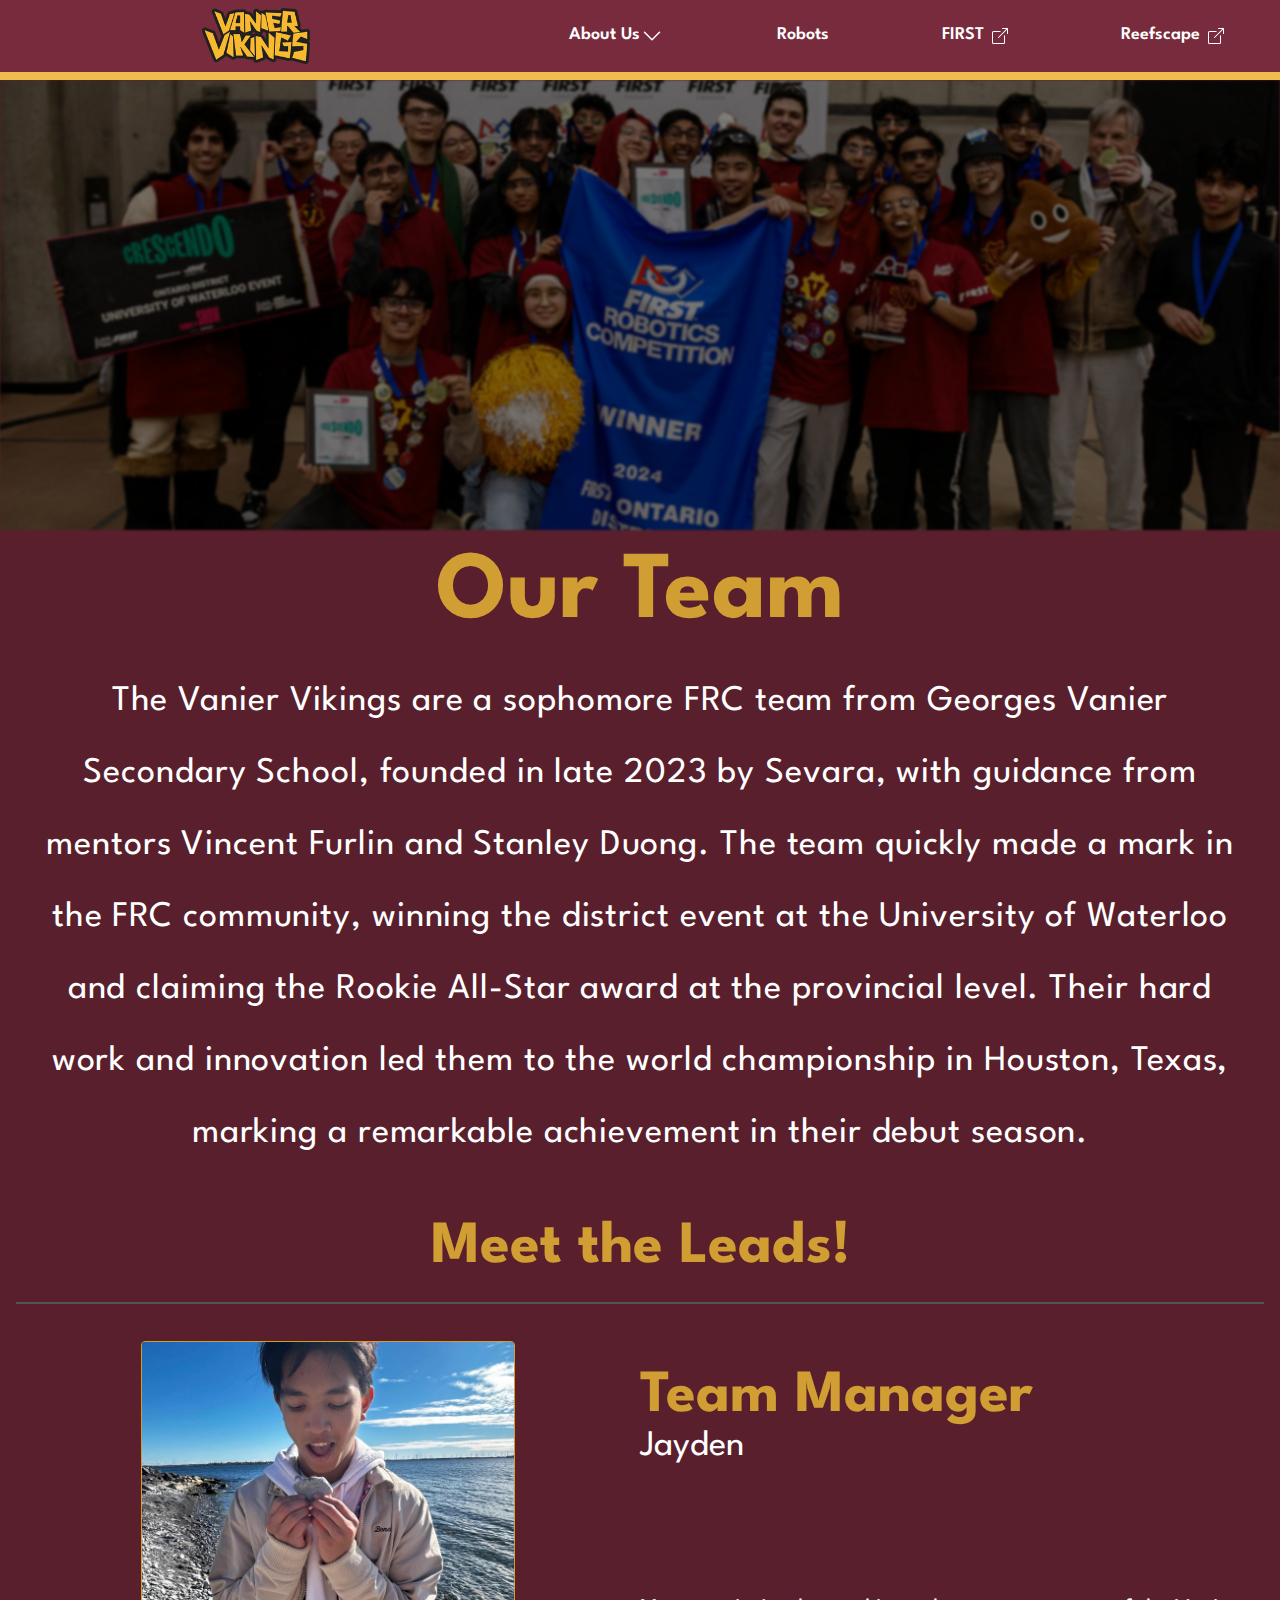
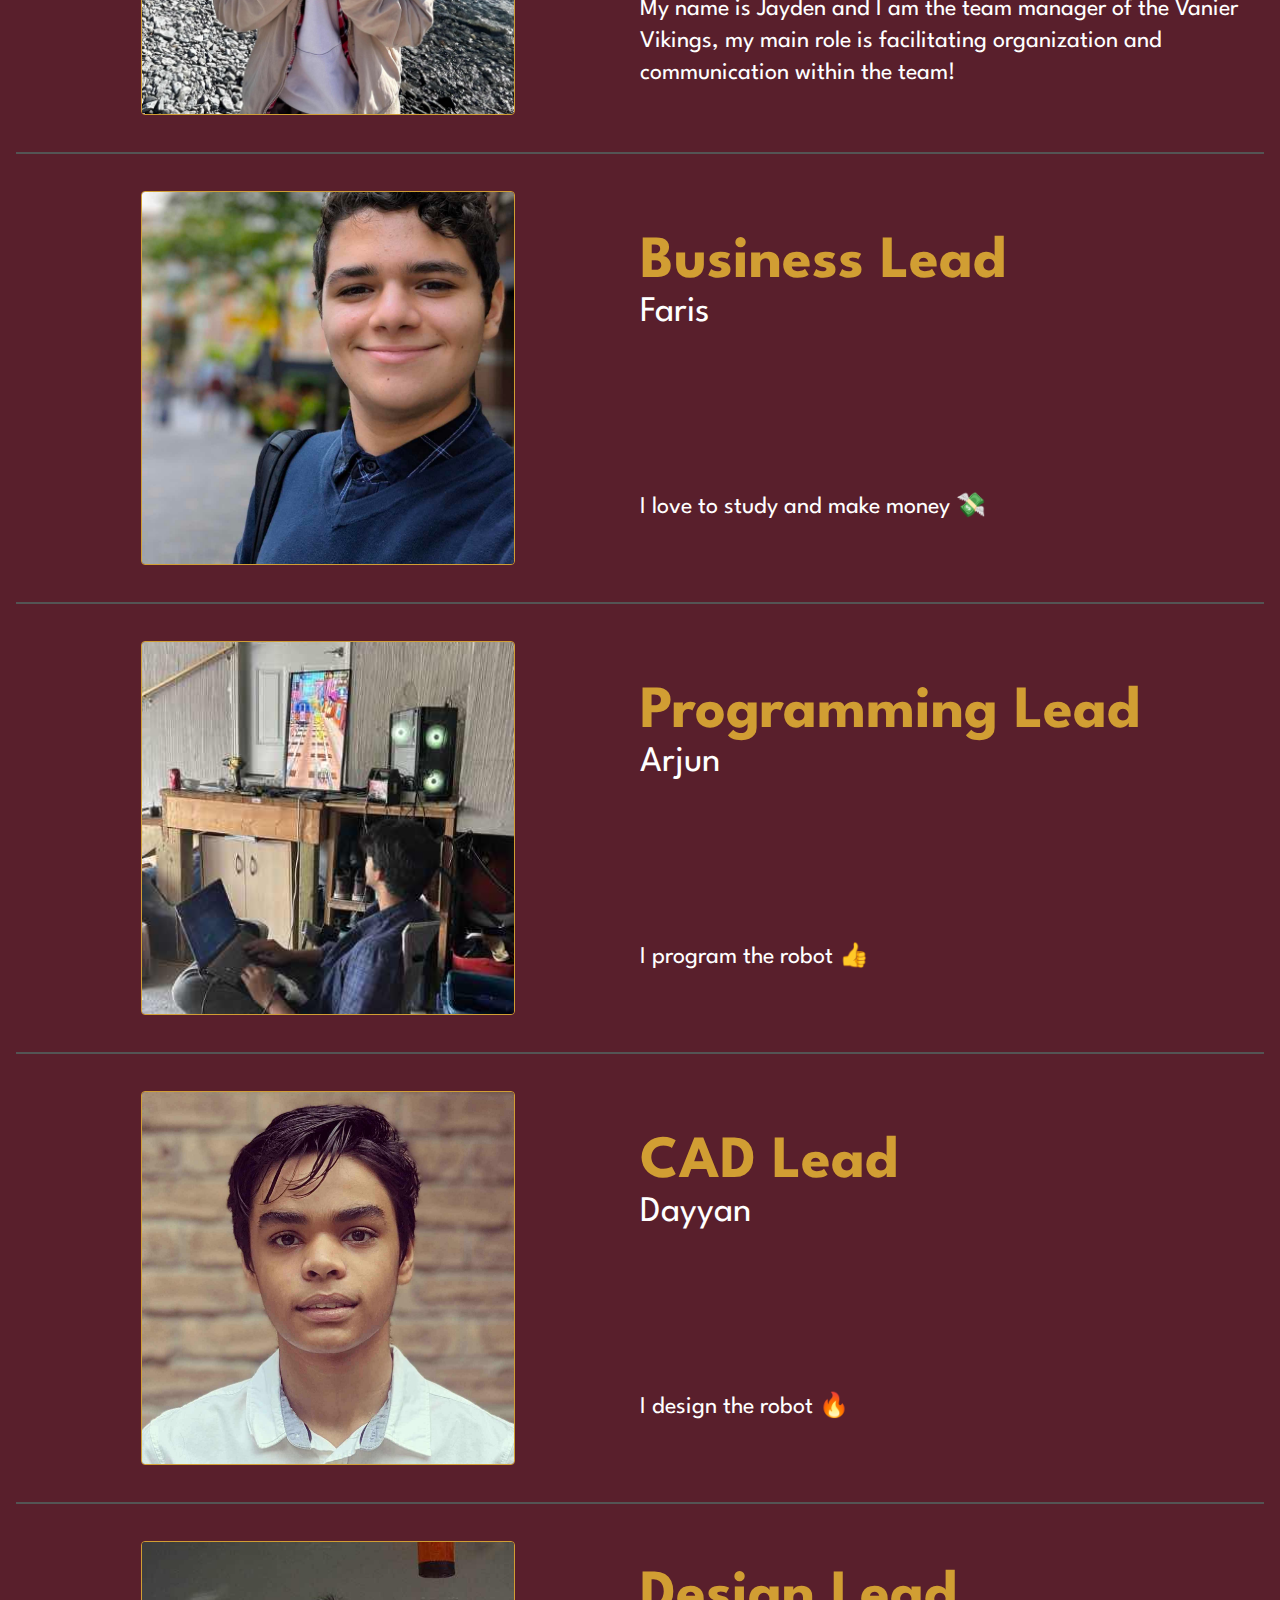
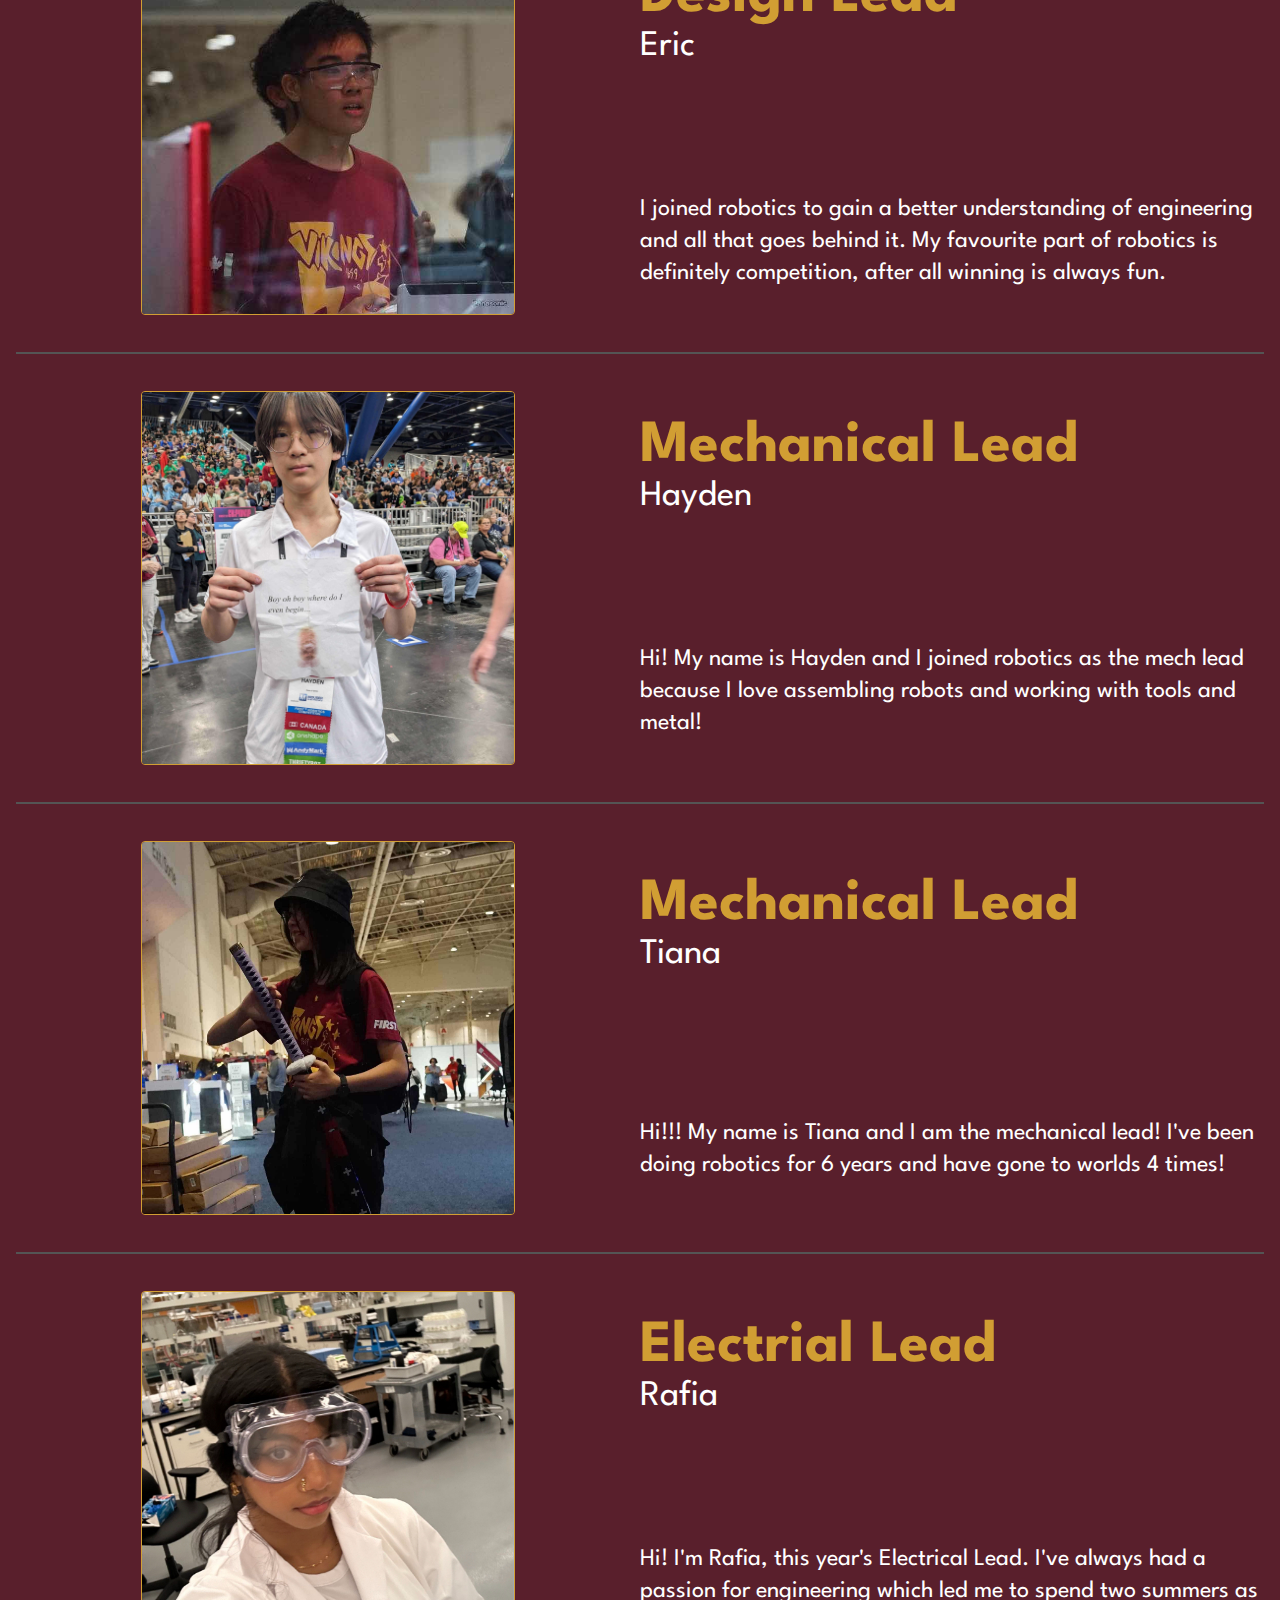
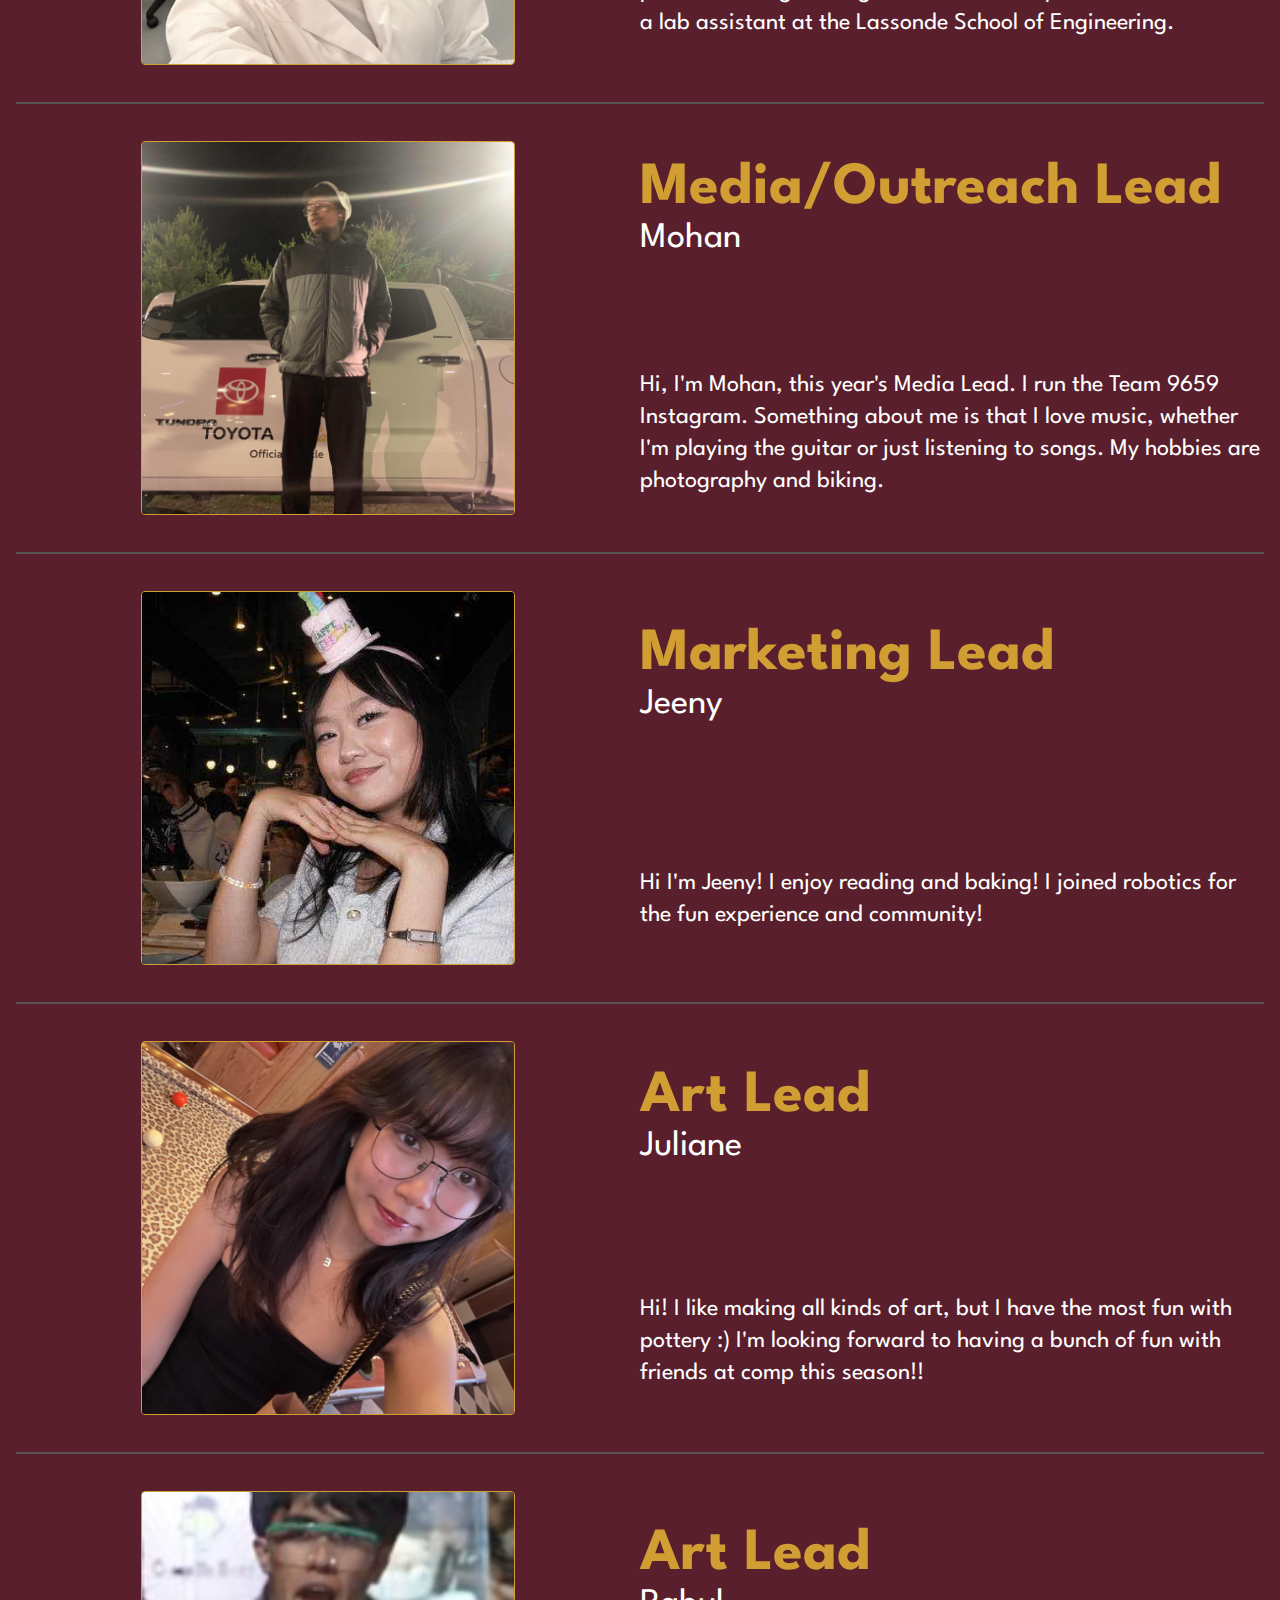
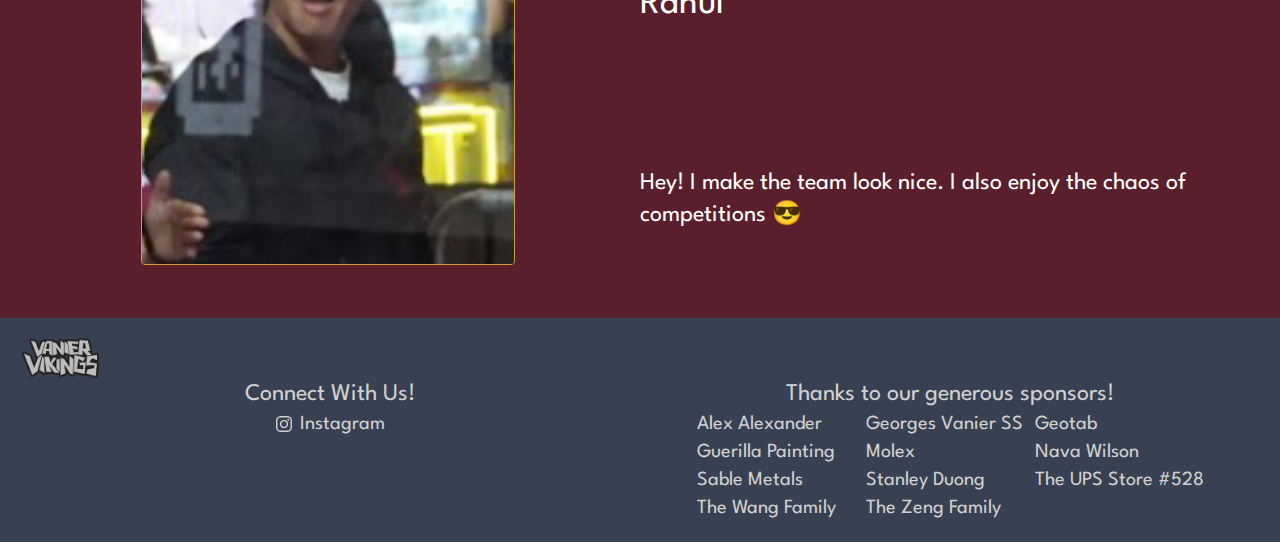
<file: our-team.html>
<!doctype html>
<html lang="en">
	<head>
		<link rel="preconnect" href="https://fonts.googleapis.com">
		<link rel="preconnect" href="https://fonts.gstatic.com" crossorigin>
		<link href="https://fonts.googleapis.com/css2?family=League+Spartan:wght@100..900&display=swap" rel="stylesheet">
		<style>
			*{font-family: "League Spartan", "Arial";}
		</style>

		<meta charset="utf-8" />
		<link rel="icon" href="./favicon.png" />
		<meta name="viewport" content="width=device-width, initial-scale=1" />

		
		<link href="./_app/immutable/assets/0.CTKLsQOJ.css" rel="stylesheet">
		<link rel="modulepreload" href="./_app/immutable/entry/start.CPCMdchc.js">
		<link rel="modulepreload" href="./_app/immutable/chunks/entry.B9u_4l94.js">
		<link rel="modulepreload" href="./_app/immutable/chunks/scheduler.C8EG53lV.js">
		<link rel="modulepreload" href="./_app/immutable/entry/app.BPNjjBaB.js">
		<link rel="modulepreload" href="./_app/immutable/chunks/index.PlCZb00Z.js">
		<link rel="modulepreload" href="./_app/immutable/nodes/0.hAaywBjL.js">
		<link rel="modulepreload" href="./_app/immutable/nodes/4.aOG9IseH.js">
		<link rel="modulepreload" href="./_app/immutable/chunks/Footer.DXJtfcCV.js">
		<link rel="modulepreload" href="./_app/immutable/chunks/LeadTile.DRDZA77N.js">
	</head>
	<body data-sveltekit-preload-data="hover" class="bg-gvss-dmaroon">
		<div style="display: contents">  <div class="flex sticky top-0 z-50 bg-gvss-lmaroon border-b-8 border-gvss-lyellow h-20"><div class="flex justify-center items-center w-2/5" data-svelte-h="svelte-8lqv88"><a href="/" class="flex justify-center h-full items-center"><img src="/images/logo.webp" class="h-full py-2" alt=""></a></div> <div class="flex justify-around items-center text-lg text-center font-semibold w-3/5"><button data-clicked="false" class="header-link flex items-center h-full text-white group cursor-pointer"><h1 class="after:block after:transition-all after:duration-200 after:relative after:w-0 after:bottom-0 after:left-1/2 after:h-0.5 after:bg-gvss-lyellow group-hover:after:w-full group-hover:after:left-0 group-data-[clicked=true]:after:w-full group-data-[clicked=true]:after:left-0">About Us</h1> <svg xmlns="http://www.w3.org/2000/svg" fill="none" viewBox="0 0 24 24" stroke-width="1.5" stroke="currentColor" class="size-6 transition-all duration-300 group-data-[clicked=true]:-rotate-180"><path stroke-linecap="round" stroke-linejoin="round" d="m19.5 8.25-7.5 7.5-7.5-7.5"></path></svg></button> <a href="/robots" class="cursor-pointer text-white after:block after:transition-all after:duration-200 after:relative after:w-0 after:bottom-0 after:left-1/2 after:h-0.5 after:bg-gvss-lyellow hover:after:w-full hover:after:left-0" data-svelte-h="svelte-1b0wql1">Robots</a> <a href="https://www.firstinspires.org/" target="_blank" class="gap-2 flex flex-row items-center cursor-pointer text-white " data-svelte-h="svelte-27cpz2"><h1 class="after:block after:transition-all after:duration-200 after:relative after:w-0 after:bottom-0 after:left-1/2 after:h-0.5 after:bg-gvss-lyellow hover:after:w-full hover:after:left-0">FIRST</h1><svg xmlns="http://www.w3.org/2000/svg" width="16" height="16" fill="currentColor" class="bi bi-box-arrow-up-right" viewBox="0 0 16 16"><path fill-rule="evenodd" d="M8.636 3.5a.5.5 0 0 0-.5-.5H1.5A1.5 1.5 0 0 0 0 4.5v10A1.5 1.5 0 0 0 1.5 16h10a1.5 1.5 0 0 0 1.5-1.5V7.864a.5.5 0 0 0-1 0V14.5a.5.5 0 0 1-.5.5h-10a.5.5 0 0 1-.5-.5v-10a.5.5 0 0 1 .5-.5h6.636a.5.5 0 0 0 .5-.5"></path><path fill-rule="evenodd" d="M16 .5a.5.5 0 0 0-.5-.5h-5a.5.5 0 0 0 0 1h3.793L6.146 9.146a.5.5 0 1 0 .708.708L15 1.707V5.5a.5.5 0 0 0 1 0z"></path></svg></a> <a href="https://www.firstinspires.org/robotics/frc/game-and-season" target="_blank" class="gap-2 flex flex-row items-center cursor-pointer text-white " data-svelte-h="svelte-11gmnzc"><h1 class="after:block after:transition-all after:duration-200 after:relative after:w-0 after:bottom-0 after:left-1/2 after:h-0.5 after:bg-gvss-lyellow hover:after:w-full hover:after:left-0">Reefscape</h1><svg xmlns="http://www.w3.org/2000/svg" width="16" height="16" fill="currentColor" class="bi bi-box-arrow-up-right" viewBox="0 0 16 16"><path fill-rule="evenodd" d="M8.636 3.5a.5.5 0 0 0-.5-.5H1.5A1.5 1.5 0 0 0 0 4.5v10A1.5 1.5 0 0 0 1.5 16h10a1.5 1.5 0 0 0 1.5-1.5V7.864a.5.5 0 0 0-1 0V14.5a.5.5 0 0 1-.5.5h-10a.5.5 0 0 1-.5-.5v-10a.5.5 0 0 1 .5-.5h6.636a.5.5 0 0 0 .5-.5"></path><path fill-rule="evenodd" d="M16 .5a.5.5 0 0 0-.5-.5h-5a.5.5 0 0 0 0 1h3.793L6.146 9.146a.5.5 0 1 0 .708.708L15 1.707V5.5a.5.5 0 0 0 1 0z"></path></svg></a></div></div> <div id="header-dropdown" class="bg-gvss-dmaroon fixed top-20 left-0 w-full z-50 transition-all duration-250 delay h-0 opacity-0 flex gap-10"><div class="w-1/4 flex flex-col justify-start pl-2 py-4"></div> <div class="w-3/4 bg-cover" style="background-image:url(/images/meeting.jpg)" data-svelte-h="svelte-xgtzme"></div></div> <div class="bg-gvss-dmaroon h-full" data-svelte-h="svelte-11t6hhw"><img class="w-full h-[50vh] object-cover blur-[1px] brightness-50" src="/images/waterloo.jpg"></div> <div class="bg-gvss-dmaroon flex flex-col items-center py-4 px-4"><h1 class="text-8xl font-bold text-gvss-dyellow" data-svelte-h="svelte-amufu3">Our Team</h1> <p class="text-4xl p-6 text-center text-white leading-loose tracking-wide" data-svelte-h="svelte-1bgd64">The Vanier Vikings are a sophomore FRC team from Georges Vanier Secondary School, founded in late 2023 by Sevara, with guidance from mentors Vincent Furlin and Stanley Duong. The team quickly made a mark in the FRC community, winning the district event at the University of Waterloo and claiming the Rookie All-Star award at the provincial level. Their hard work and innovation led them to the world championship in Houston, Texas, marking a remarkable achievement in their debut season.</p> <br> <h2 class="text-6xl font-bold text-gvss-dyellow" data-svelte-h="svelte-1hbxmai">Meet the Leads!</h2> <br> <div class="w-full h-[50vh] grid grid-cols-2 grid-rows-1 justify-center items-center border-t-2 border-gvss-dgray"><div class="w-full h-full flex items-center justify-center"><img class="h-5/6 w-auto object-cover rounded border border-gvss-dyellow aspect-square" src="/images/leads/jayden.jpg"></div> <div class="flex flex-col justify-around w-full h-full"><div><h3 class="text-6xl font-bold text-gvss-dyellow">Team Manager</h3> <h2 class="text-4xl text-white">Jayden</h2></div> <p class="text-2xl text-white">My name is Jayden and I am the team manager of the Vanier Vikings, my main role is facilitating organization and communication within the team!</p></div></div> <div class="w-full h-[50vh] grid grid-cols-2 grid-rows-1 justify-center items-center border-t-2 border-gvss-dgray"><div class="w-full h-full flex items-center justify-center"><img class="h-5/6 w-auto object-cover rounded border border-gvss-dyellow aspect-square" src="/images/leads/faris.jpg"></div> <div class="flex flex-col justify-around w-full h-full"><div><h3 class="text-6xl font-bold text-gvss-dyellow">Business Lead</h3> <h2 class="text-4xl text-white">Faris</h2></div> <p class="text-2xl text-white">I love to study and make money 💸</p></div></div> <div class="w-full h-[50vh] grid grid-cols-2 grid-rows-1 justify-center items-center border-t-2 border-gvss-dgray"><div class="w-full h-full flex items-center justify-center"><img class="h-5/6 w-auto object-cover rounded border border-gvss-dyellow aspect-square" src="/images/leads/arjun.jpg"></div> <div class="flex flex-col justify-around w-full h-full"><div><h3 class="text-6xl font-bold text-gvss-dyellow">Programming Lead</h3> <h2 class="text-4xl text-white">Arjun</h2></div> <p class="text-2xl text-white">I program the robot 👍</p></div></div> <div class="w-full h-[50vh] grid grid-cols-2 grid-rows-1 justify-center items-center border-t-2 border-gvss-dgray"><div class="w-full h-full flex items-center justify-center"><img class="h-5/6 w-auto object-cover rounded border border-gvss-dyellow aspect-square" src="/images/leads/dayyan.jpg"></div> <div class="flex flex-col justify-around w-full h-full"><div><h3 class="text-6xl font-bold text-gvss-dyellow">CAD Lead</h3> <h2 class="text-4xl text-white">Dayyan</h2></div> <p class="text-2xl text-white">I design the robot 🔥</p></div></div> <div class="w-full h-[50vh] grid grid-cols-2 grid-rows-1 justify-center items-center border-t-2 border-gvss-dgray"><div class="w-full h-full flex items-center justify-center"><img class="h-5/6 w-auto object-cover rounded border border-gvss-dyellow aspect-square" src="/images/leads/eric.jpg"></div> <div class="flex flex-col justify-around w-full h-full"><div><h3 class="text-6xl font-bold text-gvss-dyellow">Design Lead</h3> <h2 class="text-4xl text-white">Eric</h2></div> <p class="text-2xl text-white">I joined robotics to gain a better understanding of engineering and all that goes behind it. My favourite part of robotics is definitely competition, after all winning is always fun.</p></div></div> <div class="w-full h-[50vh] grid grid-cols-2 grid-rows-1 justify-center items-center border-t-2 border-gvss-dgray"><div class="w-full h-full flex items-center justify-center"><img class="h-5/6 w-auto object-cover rounded border border-gvss-dyellow aspect-square" src="/images/leads/hayden.jpg"></div> <div class="flex flex-col justify-around w-full h-full"><div><h3 class="text-6xl font-bold text-gvss-dyellow">Mechanical Lead</h3> <h2 class="text-4xl text-white">Hayden</h2></div> <p class="text-2xl text-white">Hi! My name is Hayden and I joined robotics as the mech lead because I love assembling robots and working with tools and metal!</p></div></div> <div class="w-full h-[50vh] grid grid-cols-2 grid-rows-1 justify-center items-center border-t-2 border-gvss-dgray"><div class="w-full h-full flex items-center justify-center"><img class="h-5/6 w-auto object-cover rounded border border-gvss-dyellow aspect-square" src="/images/leads/tiana.jpg"></div> <div class="flex flex-col justify-around w-full h-full"><div><h3 class="text-6xl font-bold text-gvss-dyellow">Mechanical Lead</h3> <h2 class="text-4xl text-white">Tiana</h2></div> <p class="text-2xl text-white">Hi!!! My name is Tiana and I am the mechanical lead! I've been doing robotics for 6 years and have gone to worlds 4 times!</p></div></div> <div class="w-full h-[50vh] grid grid-cols-2 grid-rows-1 justify-center items-center border-t-2 border-gvss-dgray"><div class="w-full h-full flex items-center justify-center"><img class="h-5/6 w-auto object-cover rounded border border-gvss-dyellow aspect-square" src="/images/leads/rafia.png"></div> <div class="flex flex-col justify-around w-full h-full"><div><h3 class="text-6xl font-bold text-gvss-dyellow">Electrial Lead</h3> <h2 class="text-4xl text-white">Rafia</h2></div> <p class="text-2xl text-white">Hi! I'm Rafia, this year's Electrical Lead. I've always had a passion for engineering which led me to spend two summers as a lab assistant at the Lassonde School of Engineering.</p></div></div> <div class="w-full h-[50vh] grid grid-cols-2 grid-rows-1 justify-center items-center border-t-2 border-gvss-dgray"><div class="w-full h-full flex items-center justify-center"><img class="h-5/6 w-auto object-cover rounded border border-gvss-dyellow aspect-square" src="/images/leads/mohan.jpg"></div> <div class="flex flex-col justify-around w-full h-full"><div><h3 class="text-6xl font-bold text-gvss-dyellow">Media/Outreach Lead</h3> <h2 class="text-4xl text-white">Mohan</h2></div> <p class="text-2xl text-white">Hi, I'm Mohan, this year's Media Lead. I run the Team 9659 Instagram. Something about me is that I love music, whether I'm playing the guitar or just listening to songs. My hobbies are photography and biking.</p></div></div> <div class="w-full h-[50vh] grid grid-cols-2 grid-rows-1 justify-center items-center border-t-2 border-gvss-dgray"><div class="w-full h-full flex items-center justify-center"><img class="h-5/6 w-auto object-cover rounded border border-gvss-dyellow aspect-square" src="/images/leads/jeeny.jpg"></div> <div class="flex flex-col justify-around w-full h-full"><div><h3 class="text-6xl font-bold text-gvss-dyellow">Marketing Lead</h3> <h2 class="text-4xl text-white">Jeeny</h2></div> <p class="text-2xl text-white">Hi I'm Jeeny! I enjoy reading and baking! I joined robotics for the fun experience and community!</p></div></div> <div class="w-full h-[50vh] grid grid-cols-2 grid-rows-1 justify-center items-center border-t-2 border-gvss-dgray"><div class="w-full h-full flex items-center justify-center"><img class="h-5/6 w-auto object-cover rounded border border-gvss-dyellow aspect-square" src="/images/leads/juliane.jpg"></div> <div class="flex flex-col justify-around w-full h-full"><div><h3 class="text-6xl font-bold text-gvss-dyellow">Art Lead</h3> <h2 class="text-4xl text-white">Juliane</h2></div> <p class="text-2xl text-white">Hi! I like making all kinds of art, but I have the most fun with pottery :) I'm looking forward to having a bunch of fun with friends at comp this season!!</p></div></div> <div class="w-full h-[50vh] grid grid-cols-2 grid-rows-1 justify-center items-center border-t-2 border-gvss-dgray"><div class="w-full h-full flex items-center justify-center"><img class="h-5/6 w-auto object-cover rounded border border-gvss-dyellow aspect-square" src="/images/leads/rahul.png"></div> <div class="flex flex-col justify-around w-full h-full"><div><h3 class="text-6xl font-bold text-gvss-dyellow">Art Lead</h3> <h2 class="text-4xl text-white">Rahul</h2></div> <p class="text-2xl text-white">Hey! I make the team look nice. I also enjoy the chaos of competitions 😎</p></div></div></div> <footer class="p-5 bg-gray-700 text-gvss-lgray" data-svelte-h="svelte-io66aj"><img src="/images/logo.webp" class="h-10 grayscale" alt=""> <div class="flex flex-row justify-evenly"><div class="flex flex-col w-full items-center"><h1 class="text-2xl">Connect With Us!</h1> <a target="_blank" href="https://www.instagram.com/vaniervikingsrobotics" class="cursor-pointer hover:scale-105 transition-all text-xl"><div class="flex flex-row gap-2 items-center"><svg xmlns="http://www.w3.org/2000/svg" width="16" height="16" fill="currentColor" class="bi bi-instagram" viewBox="0 0 16 16"><path d="M8 0C5.829 0 5.556.01 4.703.048 3.85.088 3.269.222 2.76.42a3.9 3.9 0 0 0-1.417.923A3.9 3.9 0 0 0 .42 2.76C.222 3.268.087 3.85.048 4.7.01 5.555 0 5.827 0 8.001c0 2.172.01 2.444.048 3.297.04.852.174 1.433.372 1.942.205.526.478.972.923 1.417.444.445.89.719 1.416.923.51.198 1.09.333 1.942.372C5.555 15.99 5.827 16 8 16s2.444-.01 3.298-.048c.851-.04 1.434-.174 1.943-.372a3.9 3.9 0 0 0 1.416-.923c.445-.445.718-.891.923-1.417.197-.509.332-1.09.372-1.942C15.99 10.445 16 10.173 16 8s-.01-2.445-.048-3.299c-.04-.851-.175-1.433-.372-1.941a3.9 3.9 0 0 0-.923-1.417A3.9 3.9 0 0 0 13.24.42c-.51-.198-1.092-.333-1.943-.372C10.443.01 10.172 0 7.998 0zm-.717 1.442h.718c2.136 0 2.389.007 3.232.046.78.035 1.204.166 1.486.275.373.145.64.319.92.599s.453.546.598.92c.11.281.24.705.275 1.485.039.843.047 1.096.047 3.231s-.008 2.389-.047 3.232c-.035.78-.166 1.203-.275 1.485a2.5 2.5 0 0 1-.599.919c-.28.28-.546.453-.92.598-.28.11-.704.24-1.485.276-.843.038-1.096.047-3.232.047s-2.39-.009-3.233-.047c-.78-.036-1.203-.166-1.485-.276a2.5 2.5 0 0 1-.92-.598 2.5 2.5 0 0 1-.6-.92c-.109-.281-.24-.705-.275-1.485-.038-.843-.046-1.096-.046-3.233s.008-2.388.046-3.231c.036-.78.166-1.204.276-1.486.145-.373.319-.64.599-.92s.546-.453.92-.598c.282-.11.705-.24 1.485-.276.738-.034 1.024-.044 2.515-.045zm4.988 1.328a.96.96 0 1 0 0 1.92.96.96 0 0 0 0-1.92m-4.27 1.122a4.109 4.109 0 1 0 0 8.217 4.109 4.109 0 0 0 0-8.217m0 1.441a2.667 2.667 0 1 1 0 5.334 2.667 2.667 0 0 1 0-5.334"></path></svg> <h1>Instagram</h1></div></a></div> <div class="flex flex-col w-full items-center"><h1 class="text-2xl">Thanks to our generous sponsors!</h1> <div class="grid grid-cols-3 grid-rows-4 text-xl"><h1>Alex Alexander</h1> <h1>Georges Vanier SS</h1> <h1>Geotab</h1> <h1>Guerilla Painting</h1> <h1>Molex</h1> <h1>Nava Wilson</h1> <h1>Sable Metals</h1> <h1>Stanley Duong</h1> <h1>The UPS Store #528</h1> <h1>The Wang Family</h1> <h1>The Zeng Family</h1></div></div></div></footer> 
			
			<script>
				{
					__sveltekit_1lma0lx = {
						base: new URL(".", location).pathname.slice(0, -1)
					};

					const element = document.currentScript.parentElement;

					const data = [null,null];

					Promise.all([
						import("./_app/immutable/entry/start.CPCMdchc.js"),
						import("./_app/immutable/entry/app.BPNjjBaB.js")
					]).then(([kit, app]) => {
						kit.start(app, element, {
							node_ids: [0, 4],
							data,
							form: null,
							error: null
						});
					});
				}
			</script>
		</div>
	</body>
</html>
</file>
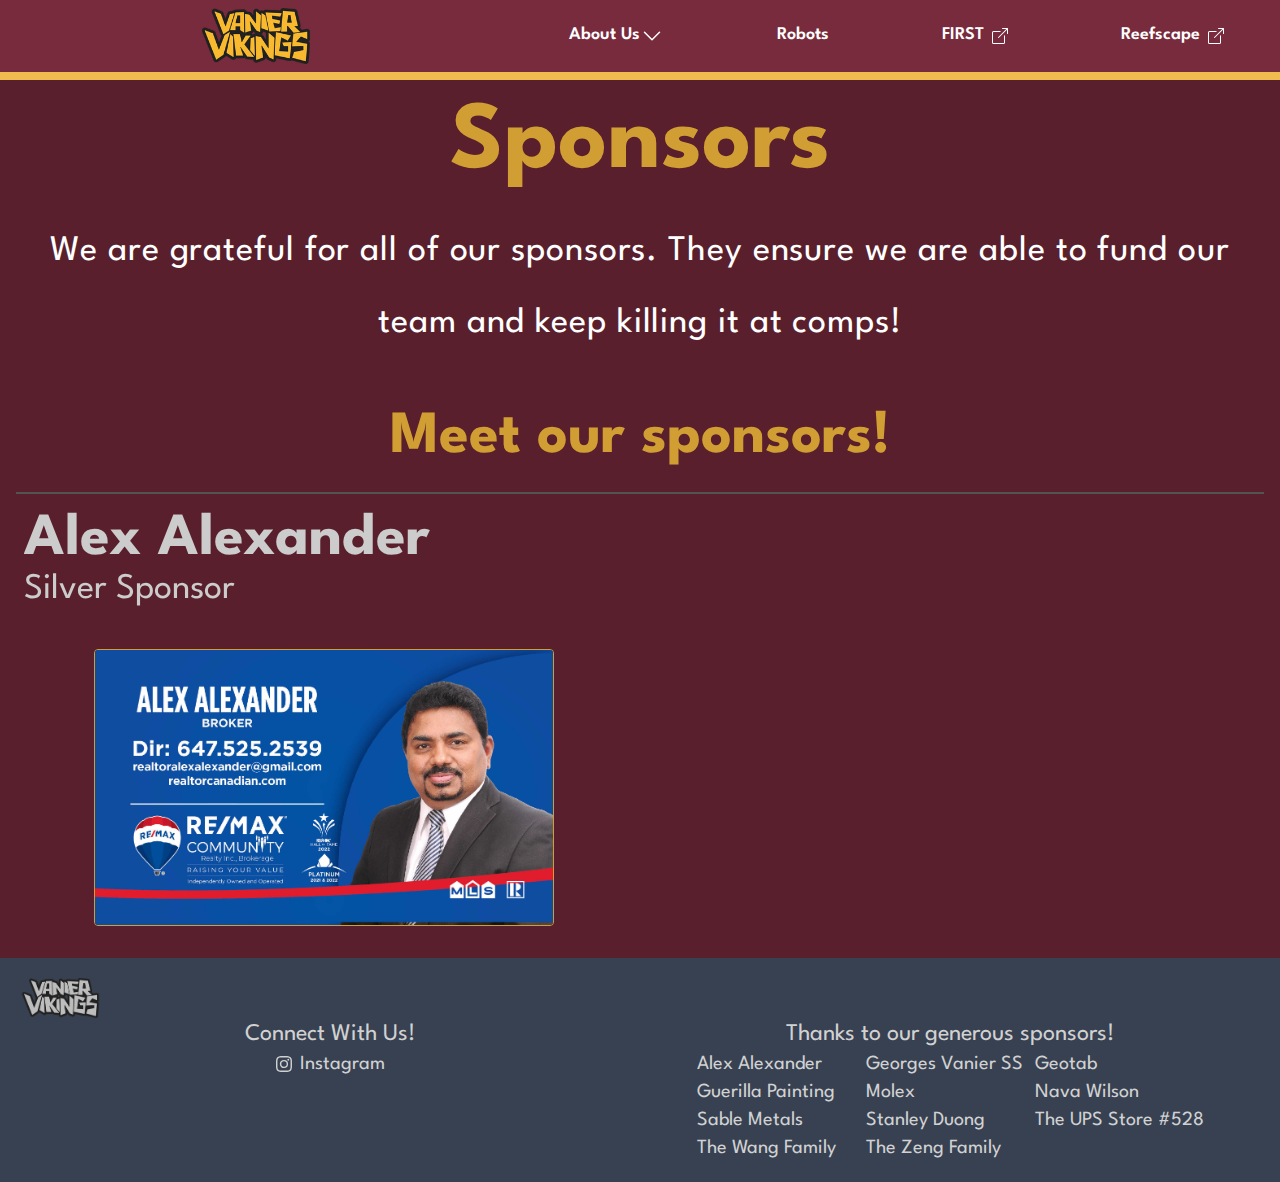
<file: sponsors.html>
<!doctype html>
<html lang="en">
	<head>
		<link rel="preconnect" href="https://fonts.googleapis.com">
		<link rel="preconnect" href="https://fonts.gstatic.com" crossorigin>
		<link href="https://fonts.googleapis.com/css2?family=League+Spartan:wght@100..900&display=swap" rel="stylesheet">
		<style>
			*{font-family: "League Spartan", "Arial";}
		</style>

		<meta charset="utf-8" />
		<link rel="icon" href="./favicon.png" />
		<meta name="viewport" content="width=device-width, initial-scale=1" />

		
		<link href="./_app/immutable/assets/0.CTKLsQOJ.css" rel="stylesheet">
		<link href="./_app/immutable/assets/6.Ba0M9hKU.css" rel="stylesheet">
		<link rel="modulepreload" href="./_app/immutable/entry/start.CPCMdchc.js">
		<link rel="modulepreload" href="./_app/immutable/chunks/entry.B9u_4l94.js">
		<link rel="modulepreload" href="./_app/immutable/chunks/scheduler.C8EG53lV.js">
		<link rel="modulepreload" href="./_app/immutable/entry/app.BPNjjBaB.js">
		<link rel="modulepreload" href="./_app/immutable/chunks/index.PlCZb00Z.js">
		<link rel="modulepreload" href="./_app/immutable/nodes/0.hAaywBjL.js">
		<link rel="modulepreload" href="./_app/immutable/nodes/6.C04yYriL.js">
		<link rel="modulepreload" href="./_app/immutable/chunks/Footer.DXJtfcCV.js">
	</head>
	<body data-sveltekit-preload-data="hover" class="bg-gvss-dmaroon">
		<div style="display: contents">  <div class="flex sticky top-0 z-50 bg-gvss-lmaroon border-b-8 border-gvss-lyellow h-20"><div class="flex justify-center items-center w-2/5" data-svelte-h="svelte-8lqv88"><a href="/" class="flex justify-center h-full items-center"><img src="/images/logo.webp" class="h-full py-2" alt=""></a></div> <div class="flex justify-around items-center text-lg text-center font-semibold w-3/5"><button data-clicked="false" class="header-link flex items-center h-full text-white group cursor-pointer"><h1 class="after:block after:transition-all after:duration-200 after:relative after:w-0 after:bottom-0 after:left-1/2 after:h-0.5 after:bg-gvss-lyellow group-hover:after:w-full group-hover:after:left-0 group-data-[clicked=true]:after:w-full group-data-[clicked=true]:after:left-0">About Us</h1> <svg xmlns="http://www.w3.org/2000/svg" fill="none" viewBox="0 0 24 24" stroke-width="1.5" stroke="currentColor" class="size-6 transition-all duration-300 group-data-[clicked=true]:-rotate-180"><path stroke-linecap="round" stroke-linejoin="round" d="m19.5 8.25-7.5 7.5-7.5-7.5"></path></svg></button> <a href="/robots" class="cursor-pointer text-white after:block after:transition-all after:duration-200 after:relative after:w-0 after:bottom-0 after:left-1/2 after:h-0.5 after:bg-gvss-lyellow hover:after:w-full hover:after:left-0" data-svelte-h="svelte-1b0wql1">Robots</a> <a href="https://www.firstinspires.org/" target="_blank" class="gap-2 flex flex-row items-center cursor-pointer text-white " data-svelte-h="svelte-27cpz2"><h1 class="after:block after:transition-all after:duration-200 after:relative after:w-0 after:bottom-0 after:left-1/2 after:h-0.5 after:bg-gvss-lyellow hover:after:w-full hover:after:left-0">FIRST</h1><svg xmlns="http://www.w3.org/2000/svg" width="16" height="16" fill="currentColor" class="bi bi-box-arrow-up-right" viewBox="0 0 16 16"><path fill-rule="evenodd" d="M8.636 3.5a.5.5 0 0 0-.5-.5H1.5A1.5 1.5 0 0 0 0 4.5v10A1.5 1.5 0 0 0 1.5 16h10a1.5 1.5 0 0 0 1.5-1.5V7.864a.5.5 0 0 0-1 0V14.5a.5.5 0 0 1-.5.5h-10a.5.5 0 0 1-.5-.5v-10a.5.5 0 0 1 .5-.5h6.636a.5.5 0 0 0 .5-.5"></path><path fill-rule="evenodd" d="M16 .5a.5.5 0 0 0-.5-.5h-5a.5.5 0 0 0 0 1h3.793L6.146 9.146a.5.5 0 1 0 .708.708L15 1.707V5.5a.5.5 0 0 0 1 0z"></path></svg></a> <a href="https://www.firstinspires.org/robotics/frc/game-and-season" target="_blank" class="gap-2 flex flex-row items-center cursor-pointer text-white " data-svelte-h="svelte-11gmnzc"><h1 class="after:block after:transition-all after:duration-200 after:relative after:w-0 after:bottom-0 after:left-1/2 after:h-0.5 after:bg-gvss-lyellow hover:after:w-full hover:after:left-0">Reefscape</h1><svg xmlns="http://www.w3.org/2000/svg" width="16" height="16" fill="currentColor" class="bi bi-box-arrow-up-right" viewBox="0 0 16 16"><path fill-rule="evenodd" d="M8.636 3.5a.5.5 0 0 0-.5-.5H1.5A1.5 1.5 0 0 0 0 4.5v10A1.5 1.5 0 0 0 1.5 16h10a1.5 1.5 0 0 0 1.5-1.5V7.864a.5.5 0 0 0-1 0V14.5a.5.5 0 0 1-.5.5h-10a.5.5 0 0 1-.5-.5v-10a.5.5 0 0 1 .5-.5h6.636a.5.5 0 0 0 .5-.5"></path><path fill-rule="evenodd" d="M16 .5a.5.5 0 0 0-.5-.5h-5a.5.5 0 0 0 0 1h3.793L6.146 9.146a.5.5 0 1 0 .708.708L15 1.707V5.5a.5.5 0 0 0 1 0z"></path></svg></a></div></div> <div id="header-dropdown" class="bg-gvss-dmaroon fixed top-20 left-0 w-full z-50 transition-all duration-250 delay h-0 opacity-0 flex gap-10"><div class="w-1/4 flex flex-col justify-start pl-2 py-4"></div> <div class="w-3/4 bg-cover" style="background-image:url(/images/meeting.jpg)" data-svelte-h="svelte-xgtzme"></div></div> <div class="bg-gvss-dmaroon flex flex-col items-center py-4 px-4" data-svelte-h="svelte-38h3bz"><h1 class="text-8xl font-bold text-gvss-dyellow">Sponsors</h1> <p class="text-4xl p-6 text-center text-white leading-loose tracking-wide">We are grateful for all of our sponsors. They ensure we are able to fund our team and keep killing it at comps!</p> <br> <h2 class="text-6xl font-bold text-gvss-dyellow">Meet our sponsors!</h2> <br> <div class="w-full h-[50vh] flex flex-col justify-center py-4 px-2 border-t-2 border-gvss-dgray"><div class="flex h-1/3 flex-col"><h3 class="silver text-6xl font-bold text-[#C0C0C0] svelte-1h30m34">Alex Alexander</h3> <h2 class="silver text-4xl text-[#C0C0C0] svelte-1h30m34">Silver Sponsor</h2></div> <div class="w-full h-2/3 flex items-center justify-around"><img class="h-full w-auto object-contain rounded border border-gvss-dyellow" src="/images/sponsors/alex_alexander/flyer.jpg"> <iframe class="aspect-video h-full w-auto" src="https://www.youtube-nocookie.com/embed/CmHIIegMAHQ?si=mQHKP3MLe3tB_cZ7" title="YouTube video player" frameborder="0" allow="accelerometer; autoplay; clipboard-write; encrypted-media; gyroscope; picture-in-picture; web-share" referrerpolicy="strict-origin-when-cross-origin" allowfullscreen></iframe></div></div></div> <footer class="p-5 bg-gray-700 text-gvss-lgray" data-svelte-h="svelte-io66aj"><img src="/images/logo.webp" class="h-10 grayscale" alt=""> <div class="flex flex-row justify-evenly"><div class="flex flex-col w-full items-center"><h1 class="text-2xl">Connect With Us!</h1> <a target="_blank" href="https://www.instagram.com/vaniervikingsrobotics" class="cursor-pointer hover:scale-105 transition-all text-xl"><div class="flex flex-row gap-2 items-center"><svg xmlns="http://www.w3.org/2000/svg" width="16" height="16" fill="currentColor" class="bi bi-instagram" viewBox="0 0 16 16"><path d="M8 0C5.829 0 5.556.01 4.703.048 3.85.088 3.269.222 2.76.42a3.9 3.9 0 0 0-1.417.923A3.9 3.9 0 0 0 .42 2.76C.222 3.268.087 3.85.048 4.7.01 5.555 0 5.827 0 8.001c0 2.172.01 2.444.048 3.297.04.852.174 1.433.372 1.942.205.526.478.972.923 1.417.444.445.89.719 1.416.923.51.198 1.09.333 1.942.372C5.555 15.99 5.827 16 8 16s2.444-.01 3.298-.048c.851-.04 1.434-.174 1.943-.372a3.9 3.9 0 0 0 1.416-.923c.445-.445.718-.891.923-1.417.197-.509.332-1.09.372-1.942C15.99 10.445 16 10.173 16 8s-.01-2.445-.048-3.299c-.04-.851-.175-1.433-.372-1.941a3.9 3.9 0 0 0-.923-1.417A3.9 3.9 0 0 0 13.24.42c-.51-.198-1.092-.333-1.943-.372C10.443.01 10.172 0 7.998 0zm-.717 1.442h.718c2.136 0 2.389.007 3.232.046.78.035 1.204.166 1.486.275.373.145.64.319.92.599s.453.546.598.92c.11.281.24.705.275 1.485.039.843.047 1.096.047 3.231s-.008 2.389-.047 3.232c-.035.78-.166 1.203-.275 1.485a2.5 2.5 0 0 1-.599.919c-.28.28-.546.453-.92.598-.28.11-.704.24-1.485.276-.843.038-1.096.047-3.232.047s-2.39-.009-3.233-.047c-.78-.036-1.203-.166-1.485-.276a2.5 2.5 0 0 1-.92-.598 2.5 2.5 0 0 1-.6-.92c-.109-.281-.24-.705-.275-1.485-.038-.843-.046-1.096-.046-3.233s.008-2.388.046-3.231c.036-.78.166-1.204.276-1.486.145-.373.319-.64.599-.92s.546-.453.92-.598c.282-.11.705-.24 1.485-.276.738-.034 1.024-.044 2.515-.045zm4.988 1.328a.96.96 0 1 0 0 1.92.96.96 0 0 0 0-1.92m-4.27 1.122a4.109 4.109 0 1 0 0 8.217 4.109 4.109 0 0 0 0-8.217m0 1.441a2.667 2.667 0 1 1 0 5.334 2.667 2.667 0 0 1 0-5.334"></path></svg> <h1>Instagram</h1></div></a></div> <div class="flex flex-col w-full items-center"><h1 class="text-2xl">Thanks to our generous sponsors!</h1> <div class="grid grid-cols-3 grid-rows-4 text-xl"><h1>Alex Alexander</h1> <h1>Georges Vanier SS</h1> <h1>Geotab</h1> <h1>Guerilla Painting</h1> <h1>Molex</h1> <h1>Nava Wilson</h1> <h1>Sable Metals</h1> <h1>Stanley Duong</h1> <h1>The UPS Store #528</h1> <h1>The Wang Family</h1> <h1>The Zeng Family</h1></div></div></div></footer> 
			
			<script>
				{
					__sveltekit_1lma0lx = {
						base: new URL(".", location).pathname.slice(0, -1)
					};

					const element = document.currentScript.parentElement;

					const data = [null,null];

					Promise.all([
						import("./_app/immutable/entry/start.CPCMdchc.js"),
						import("./_app/immutable/entry/app.BPNjjBaB.js")
					]).then(([kit, app]) => {
						kit.start(app, element, {
							node_ids: [0, 6],
							data,
							form: null,
							error: null
						});
					});
				}
			</script>
		</div>
	</body>
</html>
</file>
<file: _app/immutable/assets/0.CTKLsQOJ.css>
*,:before,:after{box-sizing:border-box;border-width:0;border-style:solid;border-color:#e5e7eb}:before,:after{--tw-content: ""}html,:host{line-height:1.5;-webkit-text-size-adjust:100%;-moz-tab-size:4;-o-tab-size:4;tab-size:4;font-family:ui-sans-serif,system-ui,sans-serif,"Apple Color Emoji","Segoe UI Emoji",Segoe UI Symbol,"Noto Color Emoji";font-feature-settings:normal;font-variation-settings:normal;-webkit-tap-highlight-color:transparent}body{margin:0;line-height:inherit}hr{height:0;color:inherit;border-top-width:1px}abbr:where([title]){-webkit-text-decoration:underline dotted;text-decoration:underline dotted}h1,h2,h3,h4,h5,h6{font-size:inherit;font-weight:inherit}a{color:inherit;text-decoration:inherit}b,strong{font-weight:bolder}code,kbd,samp,pre{font-family:ui-monospace,SFMono-Regular,Menlo,Monaco,Consolas,Liberation Mono,Courier New,monospace;font-feature-settings:normal;font-variation-settings:normal;font-size:1em}small{font-size:80%}sub,sup{font-size:75%;line-height:0;position:relative;vertical-align:baseline}sub{bottom:-.25em}sup{top:-.5em}table{text-indent:0;border-color:inherit;border-collapse:collapse}button,input,optgroup,select,textarea{font-family:inherit;font-feature-settings:inherit;font-variation-settings:inherit;font-size:100%;font-weight:inherit;line-height:inherit;letter-spacing:inherit;color:inherit;margin:0;padding:0}button,select{text-transform:none}button,input:where([type=button]),input:where([type=reset]),input:where([type=submit]){-webkit-appearance:button;background-color:transparent;background-image:none}:-moz-focusring{outline:auto}:-moz-ui-invalid{box-shadow:none}progress{vertical-align:baseline}::-webkit-inner-spin-button,::-webkit-outer-spin-button{height:auto}[type=search]{-webkit-appearance:textfield;outline-offset:-2px}::-webkit-search-decoration{-webkit-appearance:none}::-webkit-file-upload-button{-webkit-appearance:button;font:inherit}summary{display:list-item}blockquote,dl,dd,h1,h2,h3,h4,h5,h6,hr,figure,p,pre{margin:0}fieldset{margin:0;padding:0}legend{padding:0}ol,ul,menu{list-style:none;margin:0;padding:0}dialog{padding:0}textarea{resize:vertical}input::-moz-placeholder,textarea::-moz-placeholder{opacity:1;color:#9ca3af}input::placeholder,textarea::placeholder{opacity:1;color:#9ca3af}button,[role=button]{cursor:pointer}:disabled{cursor:default}img,svg,video,canvas,audio,iframe,embed,object{display:block;vertical-align:middle}img,video{max-width:100%;height:auto}[hidden]{display:none}*,:before,:after{--tw-border-spacing-x: 0;--tw-border-spacing-y: 0;--tw-translate-x: 0;--tw-translate-y: 0;--tw-rotate: 0;--tw-skew-x: 0;--tw-skew-y: 0;--tw-scale-x: 1;--tw-scale-y: 1;--tw-pan-x: ;--tw-pan-y: ;--tw-pinch-zoom: ;--tw-scroll-snap-strictness: proximity;--tw-gradient-from-position: ;--tw-gradient-via-position: ;--tw-gradient-to-position: ;--tw-ordinal: ;--tw-slashed-zero: ;--tw-numeric-figure: ;--tw-numeric-spacing: ;--tw-numeric-fraction: ;--tw-ring-inset: ;--tw-ring-offset-width: 0px;--tw-ring-offset-color: #fff;--tw-ring-color: rgb(59 130 246 / .5);--tw-ring-offset-shadow: 0 0 #0000;--tw-ring-shadow: 0 0 #0000;--tw-shadow: 0 0 #0000;--tw-shadow-colored: 0 0 #0000;--tw-blur: ;--tw-brightness: ;--tw-contrast: ;--tw-grayscale: ;--tw-hue-rotate: ;--tw-invert: ;--tw-saturate: ;--tw-sepia: ;--tw-drop-shadow: ;--tw-backdrop-blur: ;--tw-backdrop-brightness: ;--tw-backdrop-contrast: ;--tw-backdrop-grayscale: ;--tw-backdrop-hue-rotate: ;--tw-backdrop-invert: ;--tw-backdrop-opacity: ;--tw-backdrop-saturate: ;--tw-backdrop-sepia: ;--tw-contain-size: ;--tw-contain-layout: ;--tw-contain-paint: ;--tw-contain-style: }::backdrop{--tw-border-spacing-x: 0;--tw-border-spacing-y: 0;--tw-translate-x: 0;--tw-translate-y: 0;--tw-rotate: 0;--tw-skew-x: 0;--tw-skew-y: 0;--tw-scale-x: 1;--tw-scale-y: 1;--tw-pan-x: ;--tw-pan-y: ;--tw-pinch-zoom: ;--tw-scroll-snap-strictness: proximity;--tw-gradient-from-position: ;--tw-gradient-via-position: ;--tw-gradient-to-position: ;--tw-ordinal: ;--tw-slashed-zero: ;--tw-numeric-figure: ;--tw-numeric-spacing: ;--tw-numeric-fraction: ;--tw-ring-inset: ;--tw-ring-offset-width: 0px;--tw-ring-offset-color: #fff;--tw-ring-color: rgb(59 130 246 / .5);--tw-ring-offset-shadow: 0 0 #0000;--tw-ring-shadow: 0 0 #0000;--tw-shadow: 0 0 #0000;--tw-shadow-colored: 0 0 #0000;--tw-blur: ;--tw-brightness: ;--tw-contrast: ;--tw-grayscale: ;--tw-hue-rotate: ;--tw-invert: ;--tw-saturate: ;--tw-sepia: ;--tw-drop-shadow: ;--tw-backdrop-blur: ;--tw-backdrop-brightness: ;--tw-backdrop-contrast: ;--tw-backdrop-grayscale: ;--tw-backdrop-hue-rotate: ;--tw-backdrop-invert: ;--tw-backdrop-opacity: ;--tw-backdrop-saturate: ;--tw-backdrop-sepia: ;--tw-contain-size: ;--tw-contain-layout: ;--tw-contain-paint: ;--tw-contain-style: }.fixed{position:fixed}.absolute{position:absolute}.relative{position:relative}.sticky{position:sticky}.left-0{left:0}.top-0{top:0}.top-20{top:5rem}.z-50{z-index:50}.flex{display:flex}.grid{display:grid}.contents{display:contents}.hidden{display:none}.aspect-\[3\/2\]{aspect-ratio:3/2}.aspect-square{aspect-ratio:1 / 1}.aspect-video{aspect-ratio:16 / 9}.size-6{width:1.5rem;height:1.5rem}.h-0{height:0px}.h-1\/3{height:33.333333%}.h-10{height:2.5rem}.h-2\/3{height:66.666667%}.h-20{height:5rem}.h-5\/6{height:83.333333%}.h-\[50vh\]{height:50vh}.h-\[75vh\]{height:75vh}.h-\[calc\(100vh-5rem\)\]{height:calc(100vh - 5rem)}.h-full{height:100%}.w-1\/4{width:25%}.w-2\/5{width:40%}.w-3\/4{width:75%}.w-3\/5{width:60%}.w-auto{width:auto}.w-full{width:100%}.flex-shrink{flex-shrink:1}.scale-\[175\%\]{--tw-scale-x: 175%;--tw-scale-y: 175%;transform:translate(var(--tw-translate-x),var(--tw-translate-y)) rotate(var(--tw-rotate)) skew(var(--tw-skew-x)) skewY(var(--tw-skew-y)) scaleX(var(--tw-scale-x)) scaleY(var(--tw-scale-y))}.transform{transform:translate(var(--tw-translate-x),var(--tw-translate-y)) rotate(var(--tw-rotate)) skew(var(--tw-skew-x)) skewY(var(--tw-skew-y)) scaleX(var(--tw-scale-x)) scaleY(var(--tw-scale-y))}.cursor-pointer{cursor:pointer}.grid-cols-2{grid-template-columns:repeat(2,minmax(0,1fr))}.grid-cols-3{grid-template-columns:repeat(3,minmax(0,1fr))}.grid-rows-1{grid-template-rows:repeat(1,minmax(0,1fr))}.grid-rows-4{grid-template-rows:repeat(4,minmax(0,1fr))}.flex-row{flex-direction:row}.flex-col{flex-direction:column}.items-center{align-items:center}.justify-start{justify-content:flex-start}.justify-end{justify-content:flex-end}.justify-center{justify-content:center}.justify-between{justify-content:space-between}.justify-around{justify-content:space-around}.justify-evenly{justify-content:space-evenly}.gap-10{gap:2.5rem}.gap-16{gap:4rem}.gap-2{gap:.5rem}.overflow-hidden{overflow:hidden}.rounded{border-radius:.25rem}.rounded-lg{border-radius:.5rem}.border{border-width:1px}.border-y-4{border-top-width:4px;border-bottom-width:4px}.border-b-8{border-bottom-width:8px}.border-t-2{border-top-width:2px}.border-gvss-dgray{--tw-border-opacity: 1;border-color:rgb(84 84 84 / var(--tw-border-opacity))}.border-gvss-dyellow{--tw-border-opacity: 1;border-color:rgb(209 158 51 / var(--tw-border-opacity))}.border-gvss-lyellow{--tw-border-opacity: 1;border-color:rgb(240 188 79 / var(--tw-border-opacity))}.bg-gray-700{--tw-bg-opacity: 1;background-color:rgb(55 65 81 / var(--tw-bg-opacity))}.bg-gvss-dmaroon{--tw-bg-opacity: 1;background-color:rgb(89 31 44 / var(--tw-bg-opacity))}.bg-gvss-dyellow{--tw-bg-opacity: 1;background-color:rgb(209 158 51 / var(--tw-bg-opacity))}.bg-gvss-lmaroon{--tw-bg-opacity: 1;background-color:rgb(120 43 61 / var(--tw-bg-opacity))}.bg-cover{background-size:cover}.object-contain{-o-object-fit:contain;object-fit:contain}.object-cover{-o-object-fit:cover;object-fit:cover}.p-5{padding:1.25rem}.p-6{padding:1.5rem}.px-2{padding-left:.5rem;padding-right:.5rem}.px-4{padding-left:1rem;padding-right:1rem}.py-2{padding-top:.5rem;padding-bottom:.5rem}.py-4{padding-top:1rem;padding-bottom:1rem}.py-8{padding-top:2rem;padding-bottom:2rem}.pb-5{padding-bottom:1.25rem}.pl-2{padding-left:.5rem}.text-center{text-align:center}.text-right{text-align:right}.text-2xl{font-size:1.5rem;line-height:2rem}.text-3xl{font-size:1.875rem;line-height:2.25rem}.text-4xl{font-size:2.25rem;line-height:2.5rem}.text-5xl{font-size:3rem;line-height:1}.text-6xl{font-size:3.75rem;line-height:1}.text-8xl{font-size:6rem;line-height:1}.text-lg{font-size:1.125rem;line-height:1.75rem}.text-xl{font-size:1.25rem;line-height:1.75rem}.font-bold{font-weight:700}.font-semibold{font-weight:600}.leading-loose{line-height:2}.tracking-wide{letter-spacing:.025em}.text-\[\#C0C0C0\]{--tw-text-opacity: 1;color:rgb(192 192 192 / var(--tw-text-opacity))}.text-gvss-dyellow{--tw-text-opacity: 1;color:rgb(209 158 51 / var(--tw-text-opacity))}.text-gvss-lgray{--tw-text-opacity: 1;color:rgb(209 209 209 / var(--tw-text-opacity))}.text-gvss-lyellow{--tw-text-opacity: 1;color:rgb(240 188 79 / var(--tw-text-opacity))}.text-white{--tw-text-opacity: 1;color:rgb(255 255 255 / var(--tw-text-opacity))}.underline{text-decoration-line:underline}.underline-offset-2{text-underline-offset:2px}.opacity-0{opacity:0}.opacity-100{opacity:1}.bg-blend-darken{background-blend-mode:darken}.blur-\[1px\]{--tw-blur: blur(1px);filter:var(--tw-blur) var(--tw-brightness) var(--tw-contrast) var(--tw-grayscale) var(--tw-hue-rotate) var(--tw-invert) var(--tw-saturate) var(--tw-sepia) var(--tw-drop-shadow)}.brightness-50{--tw-brightness: brightness(.5);filter:var(--tw-blur) var(--tw-brightness) var(--tw-contrast) var(--tw-grayscale) var(--tw-hue-rotate) var(--tw-invert) var(--tw-saturate) var(--tw-sepia) var(--tw-drop-shadow)}.brightness-90{--tw-brightness: brightness(.9);filter:var(--tw-blur) var(--tw-brightness) var(--tw-contrast) var(--tw-grayscale) var(--tw-hue-rotate) var(--tw-invert) var(--tw-saturate) var(--tw-sepia) var(--tw-drop-shadow)}.grayscale{--tw-grayscale: grayscale(100%);filter:var(--tw-blur) var(--tw-brightness) var(--tw-contrast) var(--tw-grayscale) var(--tw-hue-rotate) var(--tw-invert) var(--tw-saturate) var(--tw-sepia) var(--tw-drop-shadow)}.transition-all{transition-property:all;transition-timing-function:cubic-bezier(.4,0,.2,1);transition-duration:.15s}.transition-colors{transition-property:color,background-color,border-color,text-decoration-color,fill,stroke;transition-timing-function:cubic-bezier(.4,0,.2,1);transition-duration:.15s}.duration-200{transition-duration:.2s}.duration-300{transition-duration:.3s}.after\:relative:after{content:var(--tw-content);position:relative}.after\:bottom-0:after{content:var(--tw-content);bottom:0}.after\:left-1\/2:after{content:var(--tw-content);left:50%}.after\:block:after{content:var(--tw-content);display:block}.after\:h-0\.5:after{content:var(--tw-content);height:.125rem}.after\:w-0:after{content:var(--tw-content);width:0px}.after\:bg-gvss-lyellow:after{content:var(--tw-content);--tw-bg-opacity: 1;background-color:rgb(240 188 79 / var(--tw-bg-opacity))}.after\:transition-all:after{content:var(--tw-content);transition-property:all;transition-timing-function:cubic-bezier(.4,0,.2,1);transition-duration:.15s}.after\:duration-200:after{content:var(--tw-content);transition-duration:.2s}.hover\:scale-105:hover{--tw-scale-x: 1.05;--tw-scale-y: 1.05;transform:translate(var(--tw-translate-x),var(--tw-translate-y)) rotate(var(--tw-rotate)) skew(var(--tw-skew-x)) skewY(var(--tw-skew-y)) scaleX(var(--tw-scale-x)) scaleY(var(--tw-scale-y))}.hover\:scale-110:hover{--tw-scale-x: 1.1;--tw-scale-y: 1.1;transform:translate(var(--tw-translate-x),var(--tw-translate-y)) rotate(var(--tw-rotate)) skew(var(--tw-skew-x)) skewY(var(--tw-skew-y)) scaleX(var(--tw-scale-x)) scaleY(var(--tw-scale-y))}.hover\:text-gvss-lyellow:hover{--tw-text-opacity: 1;color:rgb(240 188 79 / var(--tw-text-opacity))}.hover\:after\:left-0:hover:after{content:var(--tw-content);left:0}.hover\:after\:w-full:hover:after{content:var(--tw-content);width:100%}.active\:text-gvss-dyellow:active{--tw-text-opacity: 1;color:rgb(209 158 51 / var(--tw-text-opacity))}.group:hover .group-hover\:after\:left-0:after{content:var(--tw-content);left:0}.group:hover .group-hover\:after\:w-full:after{content:var(--tw-content);width:100%}.group[data-clicked=true] .group-data-\[clicked\=true\]\:-rotate-180{--tw-rotate: -180deg;transform:translate(var(--tw-translate-x),var(--tw-translate-y)) rotate(var(--tw-rotate)) skew(var(--tw-skew-x)) skewY(var(--tw-skew-y)) scaleX(var(--tw-scale-x)) scaleY(var(--tw-scale-y))}.group[data-clicked=true] .group-data-\[clicked\=true\]\:after\:left-0:after{content:var(--tw-content);left:0}.group[data-clicked=true] .group-data-\[clicked\=true\]\:after\:w-full:after{content:var(--tw-content);width:100%}
</file>
<file: _app/immutable/assets/6.Ba0M9hKU.css>
@keyframes svelte-1h30m34-shine{0%{background-position:-100%}to{background-position:100%}}.silver.svelte-1h30m34{color:transparent;background:linear-gradient(110deg,#ccc 49%,#fff,#ccc 51%);background-size:200%;-webkit-background-clip:text;background-clip:text;animation:svelte-1h30m34-shine 4s linear infinite}
</file>
